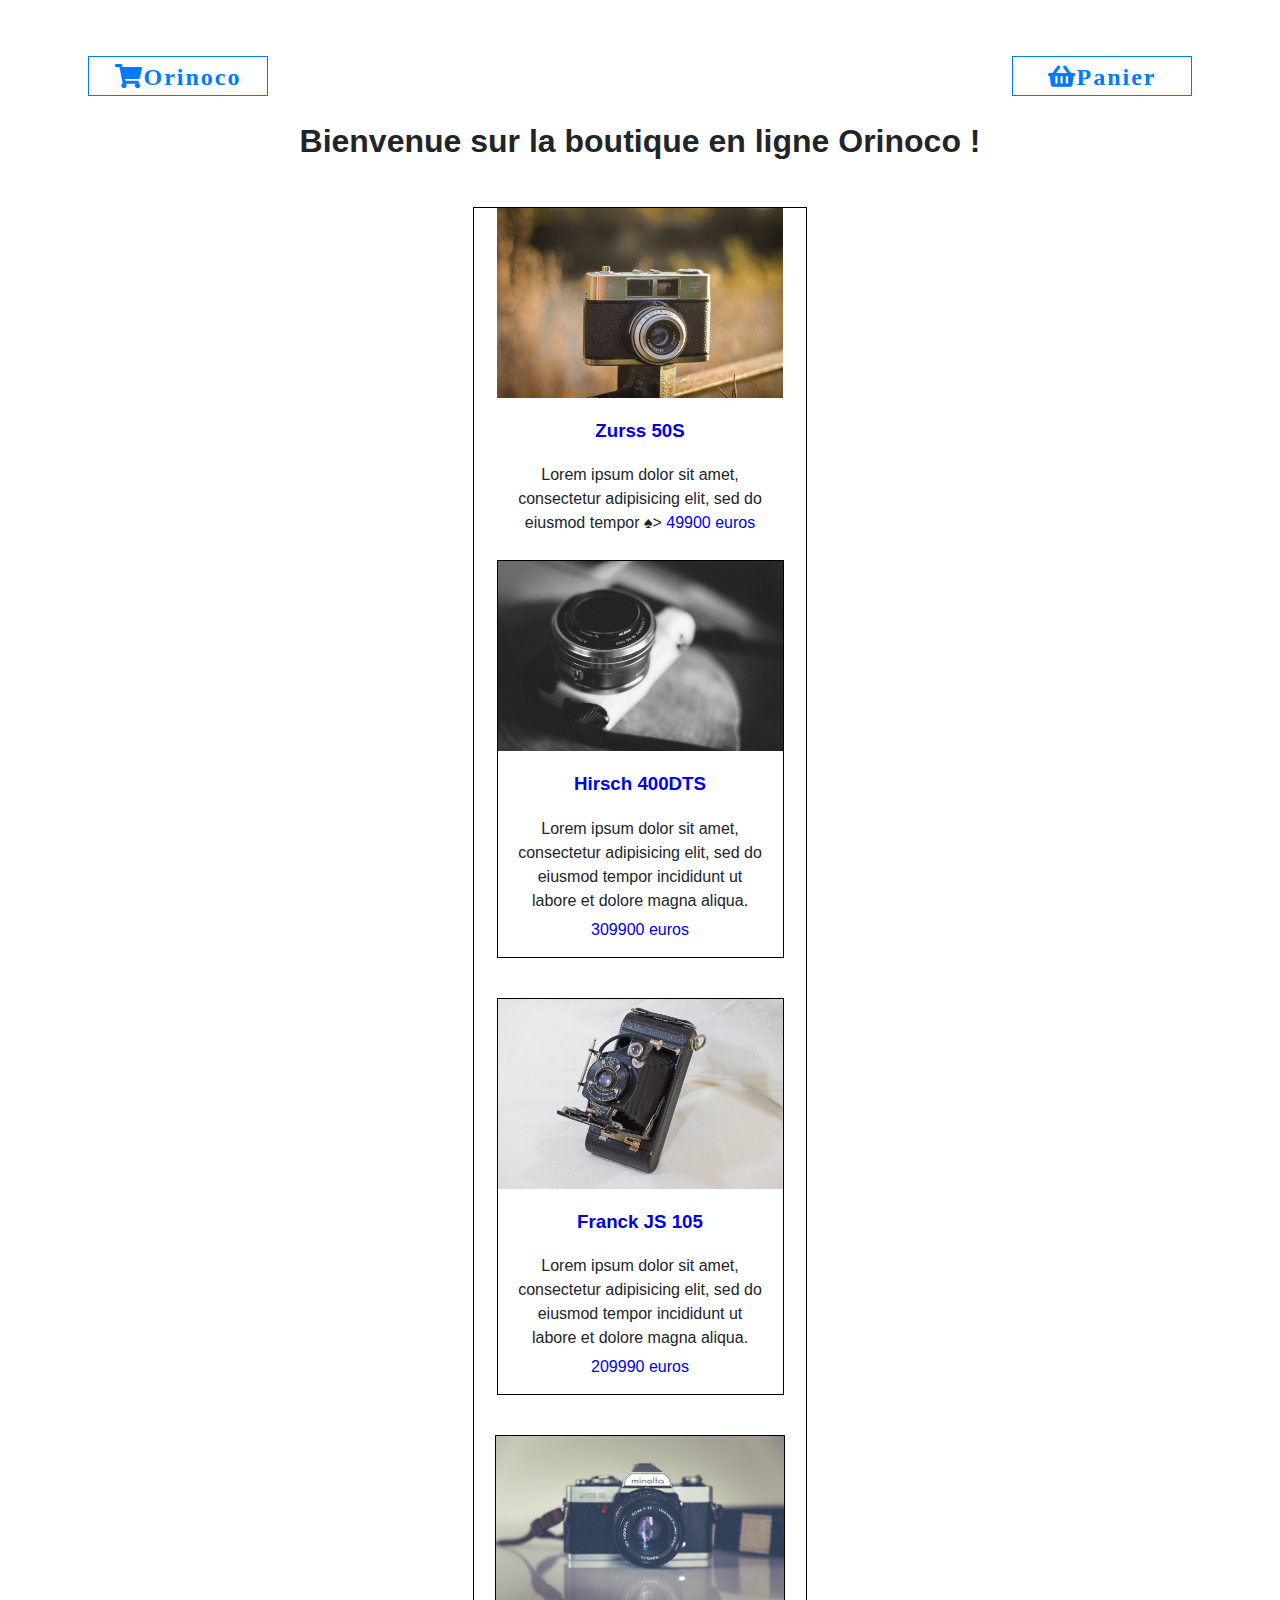
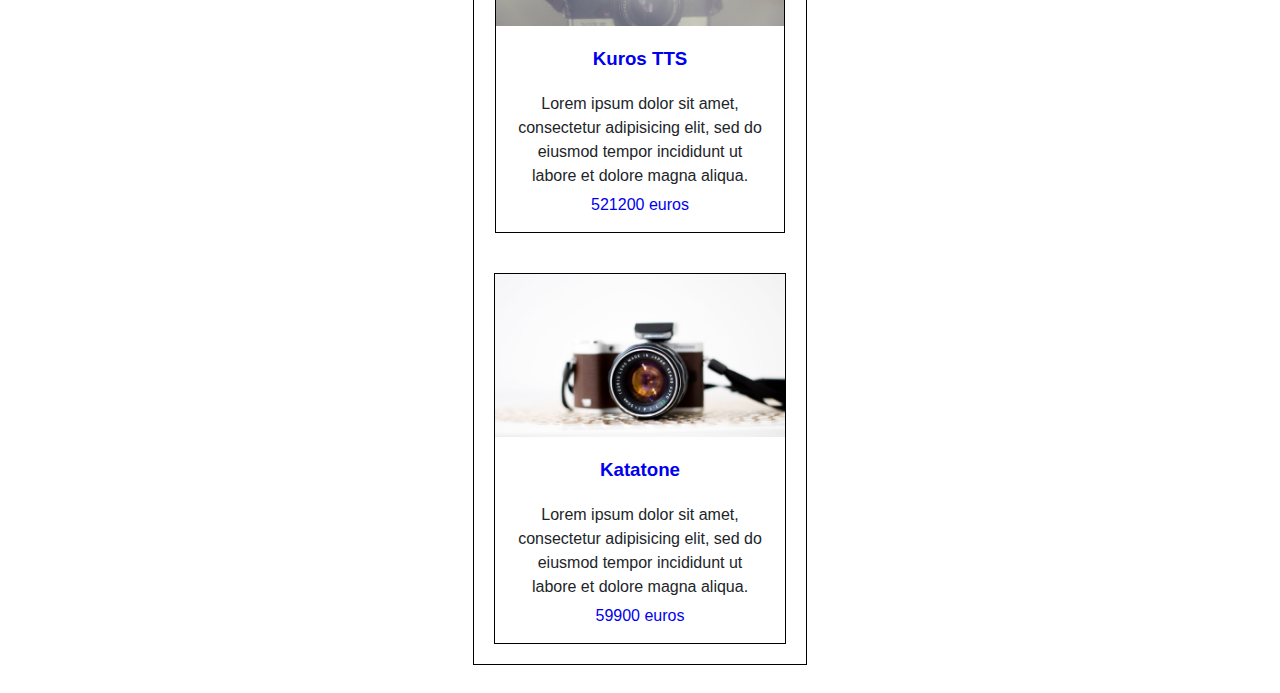
<file: P5/public/index.html>
<!DOCTYPE html>
<html>
<head>
	<meta charset="utf-8">
	<link rel="stylesheet" href="style.css"/>
	<meta name="viewport" content="width=device-width, initial-scale=1.0">
  	<link rel="stylesheet" href="https://cdnjs.cloudflare.com/ajax/libs/font-awesome/5.13.0/css/all.min.css">
	<title>Orinoco</title>
</head>
<body>
	<header>
		<nav class="nav">
      		<a href="index.html" class="link">
        		<i class="fas fa-shopping-cart">Orinoco</i>
        
      	</a>
      		<a href="pages/cart.html" class="link">
        		<i class="fas fa-shopping-basket">Panier</i>
        
      </a>
    </nav>
	</header>


    <h1 class="titre">Bienvenue sur la boutique en ligne Orinoco !</h1>
   <section class="section">
	<div class="text">
    	<img src="../images/vcam_1.jpg"/>
    		<h3><a class="nom" href="pages/products.html">Zurss 50S</a></h3>
    			<div class="description">Lorem ipsum dolor sit amet, consectetur adipisicing elit, sed do eiusmod tempor ♠>
    				<a class="prix" href="pages/products.html">49900 euros</a>
    </div>
	<div class="text">
    	<img src="../images/vcam_2.jpg"/>
    		<h3><a class="nom" href="pages/products.html">Hirsch 400DTS</a></h3>
    			<div class="description">Lorem ipsum dolor sit amet, consectetur adipisicing elit, sed do eiusmod tempor incididunt ut labore et dolore magna aliqua.</div>
    				<a class="prix" href="pages/products.html">309900 euros</a>
    </div>
	<div class="text">
    	<img src="../images/vcam_3.jpg"/>
    		<h3><a class="nom" href="pages/products.html">Franck JS 105</a></h3>
    			<div class="description">Lorem ipsum dolor sit amet, consectetur adipisicing elit, sed do eiusmod tempor incididunt ut labore et dolore magna aliqua.</div>
    				<a class="prix" href="pages/products.html">209990 euros</a>
    </div>
	<div class="text">
    	<img src="../images/vcam_4.jpg"/>
    		<h3><a class="nom" href="pages/products.html">Kuros TTS</a></h3>
    			<div class="description">Lorem ipsum dolor sit amet, consectetur adipisicing elit, sed do eiusmod tempor incididunt ut labore et dolore magna aliqua.</div>
    				<a class="prix" href="pages/products.html">521200 euros</a>
    </div>
	<div class="text">
    	<img src="../images/vcam_5.jpg"/>
    		<h3><a class="nom" href="pages/products.html">Katatone</a></h3>
    			<div class="description">Lorem ipsum dolor sit amet, consectetur adipisicing elit, sed do eiusmod tempor incididunt ut labore et dolore magna aliqua.</div>
    				<a class="prix" href="pages/products.html">59900 euros</a>
    </div>
   </section>
</body>
<footer>
	
</footer>
<script type="" src="js/index.js"></script>
</html>
</file>
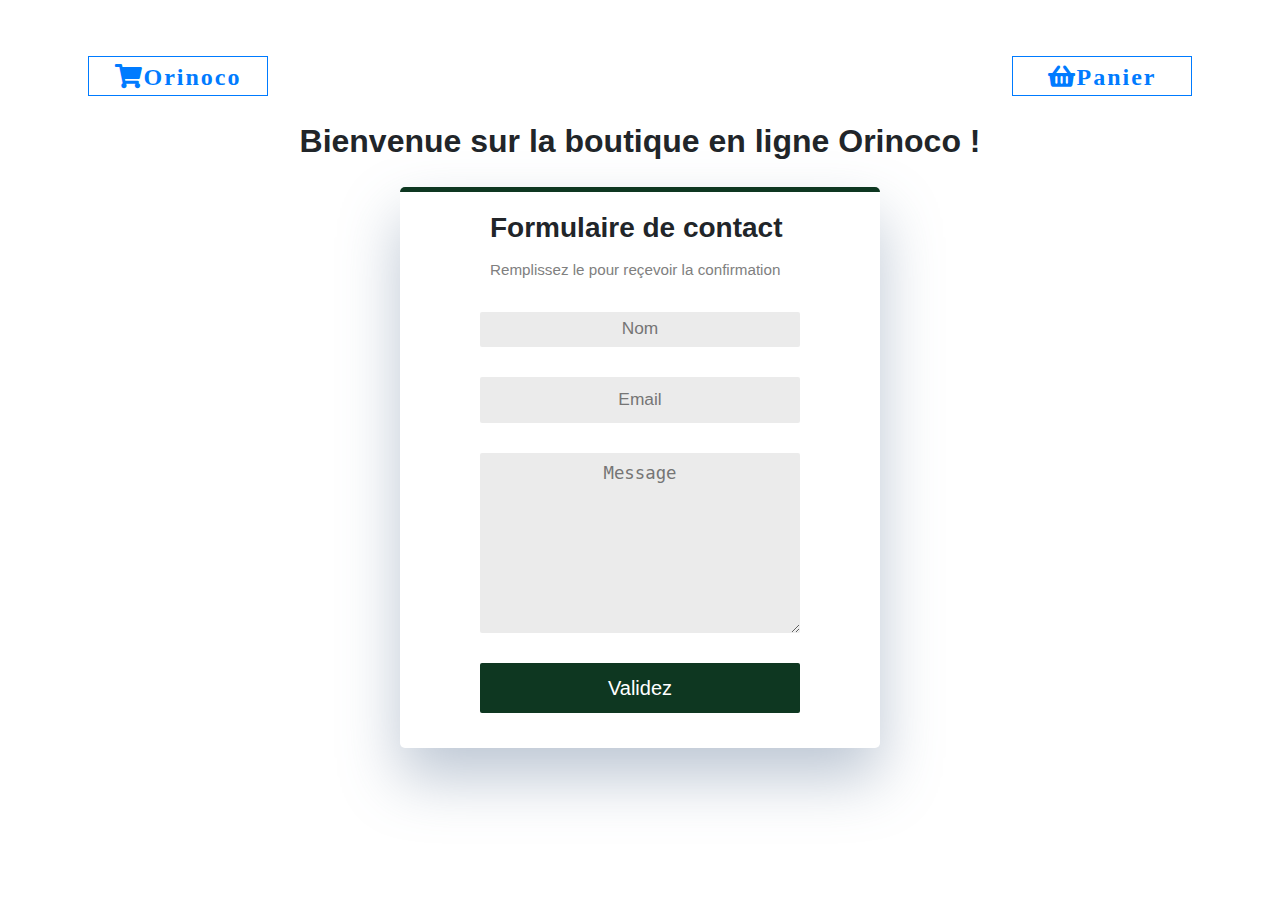
<file: P5/public/pages/cart.html>
<!DOCTYPE html>
<html>
<head>
    <meta charset="utf-8">
    <link rel="stylesheet" href="../style.css"/>
    <meta name="viewport" content="width=device-width, initial-scale=1.0">
    <link rel="stylesheet" href="https://cdnjs.cloudflare.com/ajax/libs/font-awesome/5.13.0/css/all.min.css">
    <meta http-equiv="X-UA-Compatible" content="ie=edge">
    <title>Orinoco</title>
</head>
<body>
    <header>
        
    </header>

    <nav class="nav">
      <a href="../index.html" class="link">
        <i class="fas fa-shopping-cart">Orinoco</i>
        
      </a>
      <a href="../pages/cart.html" class="link">
        <i class="fas fa-shopping-basket">Panier</i>
        
      </a>
    </nav>
    <h1 class="titre">Bienvenue sur la boutique en ligne Orinoco !</h1>


</body>
<footer>
<div class="wrapper">
    <form class="form">
      <div class="pageTitle title">Formulaire de contact </div>
      <div class="secondaryTitle title">Remplissez le pour reçevoir la confirmation</div>
      <input type="text" class="name formEntry" placeholder="Nom" />
      <input type="text" class="email formEntry" placeholder="Email"/>
      <textarea class="message formEntry" placeholder="Message"></textarea>
      <a class="submit formEntry" href="confirmation.html">Validez</a>
    </form>
  </div>
    
</footer>
</html>
</file>
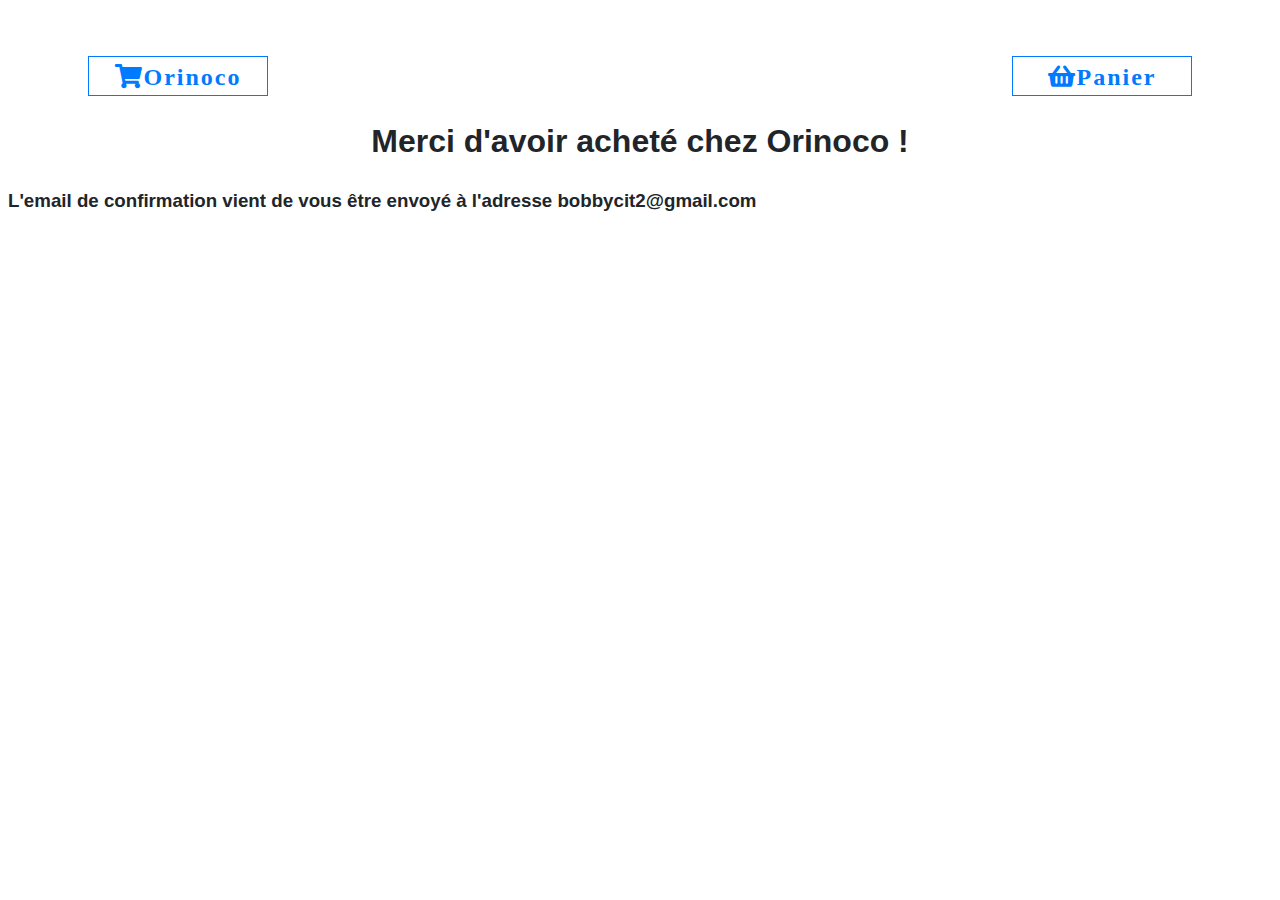
<file: P5/public/pages/confirmation.html>
<!DOCTYPE html>
<html>
<head>
	<meta charset="utf-8">
	<link rel="stylesheet" href="../style.css"/>
	<meta name="viewport" content="width=device-width, initial-scale=1.0">
  	<link rel="stylesheet" href="https://cdnjs.cloudflare.com/ajax/libs/font-awesome/5.13.0/css/all.min.css">
	<title>Orinoco</title>
</head>
<body>
	<header>
			<nav class="nav">
      <a href="../index.html" class="link">
        <i class="fas fa-shopping-cart">Orinoco</i>
        
      </a>
      <a href="../pages/cart.html" class="link">
        <i class="fas fa-shopping-basket">Panier</i>
        
      </a>
    </nav>
    <h1 class="titre">Merci d'avoir acheté chez Orinoco !</h1>
	</header>

      
</body>
<footer>
	<h3>L'email de confirmation vient de vous être envoyé à l'adresse bobbycit2@gmail.com</h3>
</footer>
</html>
</file>
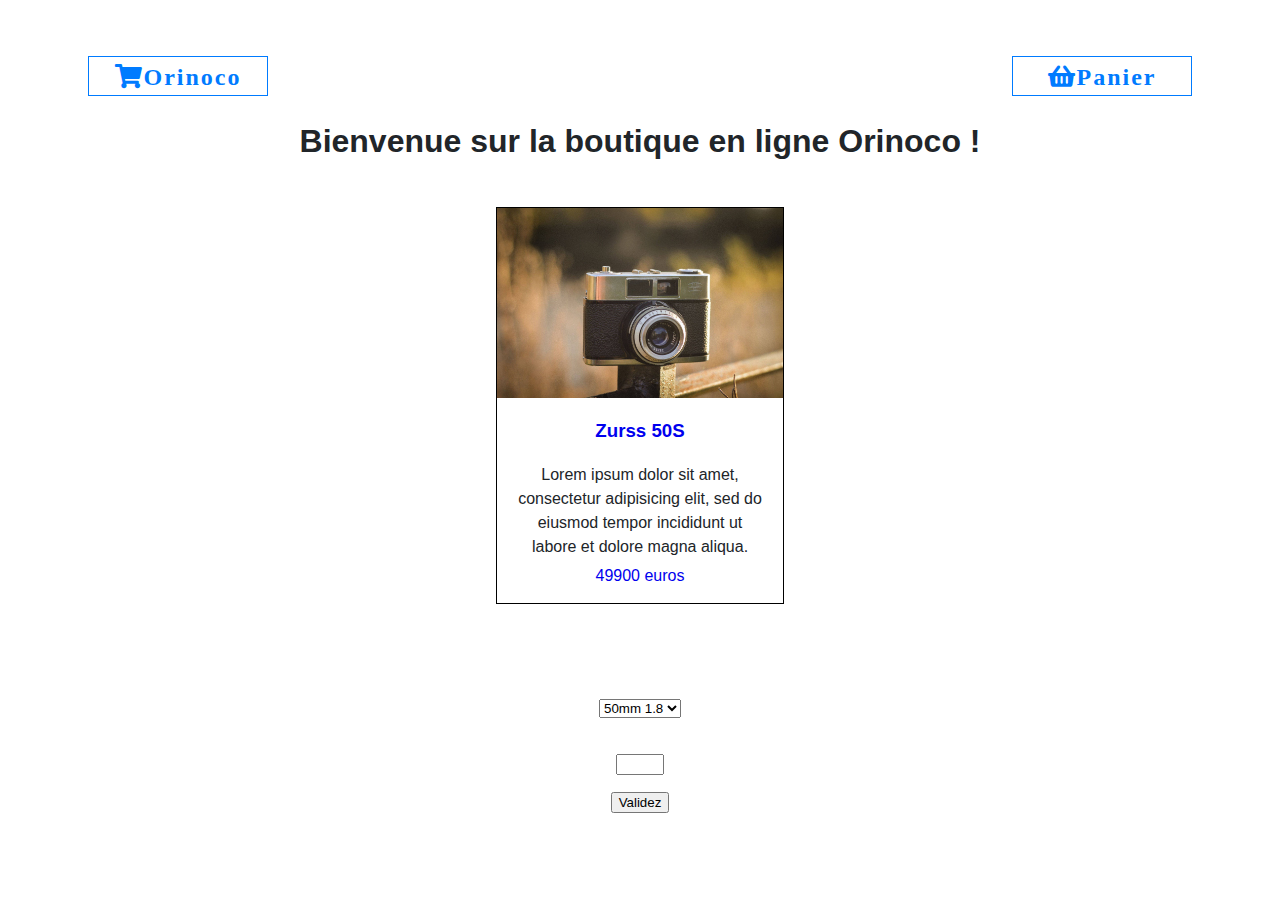
<file: P5/public/pages/products.html>
<!DOCTYPE html>
<html>
<head>
	<meta charset="utf-8">
	<link rel="stylesheet" href="../style.css"/>
	<meta name="viewport" content="width=device-width, initial-scale=1.0">
  	<link rel="stylesheet" href="https://cdnjs.cloudflare.com/ajax/libs/font-awesome/5.13.0/css/all.min.css">
	<title>Orinoco</title>
</head>
<body>
	<header>
		
	</header>

	<nav class="nav">
      <a href="../index.html" class="link">
        <i class="fas fa-shopping-cart">Orinoco</i>
        
      </a>
      <a href="../pages/cart.html" class="link">
        <i class="fas fa-shopping-basket">Panier</i>
        
      </a>
    </nav>
    <h1 class="titre">Bienvenue sur la boutique en ligne Orinoco !</h1>
   <section class="section">
	<div class="text">
    	<img src="../../images/vcam_1.jpg"/>
    		<h3><a class="nom" href="../pages/products.html">Zurss 50S</a></h3>
    			<div class="description">Lorem ipsum dolor sit amet, consectetur adipisicing elit, sed do eiusmod tempor incididunt ut labore et dolore magna aliqua.</div>
    				<a class="prix" href="../pages/products.html">49900 euros</a>
                </div>
 
   </section>               
   <div class="lentilles"> 
    <p>
<form method="post" action="traitement.php">
   <p>
       <label for="pays"></label><br />
       <select name="pays" id="pays">
           <option value="france">50mm 1.8</option>
           <option value="espagne">60mm 2.8</option>
       </select>
   </p>
</form>
   


    <p>
    <label for="quantity"></label>
            <input type="number" id="quantity" name="quantity" min="1" max="5"> 
    </p>
          <button onclick="window.location.href = '../pages/cart.html';">Validez</button>
    </div>      
</body>
<footer>
	
</footer>
</html>
</file>
<file: P5/public/style.css>
body{
	font-family: -apple-system,BlinkMacSystemFont,"Segoe UI",Roboto,"Helvetica Neue",Arial,"Noto Sans",sans-serif,"Apple Color Emoji","Segoe UI Emoji","Segoe UI Symbol","Noto Color Emoji";
	font-size: 1rem;
	font-weight: 400;
	line-height: 1.5;
	color: #212529;
		 
}

.nav{
	padding-top: 3rem;
	padding-left: 5rem;
	padding-right: 5rem;
	display: flex;
	align-items: center;
	justify-content: space-between;
}
.link{
	color: #007bff;
	text-decoration: none;
	font-weight: bolder;
	margin:0;
	font-size: 1.5rem;
	line-height: 1.2;
	background-color: transparent;
	box-sizing: border-box;

}


.link{
  display: block;
  width: 180px;
  height: 40px;
  line-height: 40px;
  font-size: 1.5rem;
  font-family: Noto Color Emoji;
  text-decoration: none;
  color: #007bff;
  border: 1px solid #007bff;
  letter-spacing: 2px;
  text-align: center;
  position: relative;
  transition: all .35s;
}

i {
  position: relative;
  z-index: 2;
}

.link:after{
  position: absolute;
  content: "";
  top: 0;
  left: 0;
  width: 0;
  height: 100%;
  background: #007bff;
  transition: all .35s;
}

.link:hover{
  color: #fff;
}

.link:hover:after{
  width: 100%;
}



.section{
	display: flex;
	flex-wrap: wrap;
	justify-content:space-around;
}

.titre{
	text-align: center;
}

.text{
	display: flex;
	flex-direction: column;
	align-items: center;
	border:1px solid black;
	margin: 20px;

}

.prix{
	text-decoration: none;
	margin-bottom: 15px;
	
}
.nom{
	text-decoration: none;
}

.description{
	width: 250px;
	text-align: center;
	margin-bottom: 5px;

}

img{
max-width: 290px;
max-height: 190px;
}














.lentilles{
	display: flex;
	flex-direction: column;
	align-items: center;
	margin-bottom: 0px;


}







#title-Tag-Line {
  font-size: 20px;
}
/* .card-item__bg{
  width: 150px;
  margin-left: auto;
  margin-right: auto;
  left: 0;
  right: 0;
  display: block;
  position: relative;
  margin: 30px auto;
  transform: translate(0px, 50px);
  z-index: 5;
} */

/* form animation starts */
.form {
  background: #fff;
  box-shadow: 0 30px 60px 0 rgba(90, 116, 148, 0.4);
  border-radius: 5px;
  max-width: 480px;
  margin-left: auto;
  margin-right: auto;
  padding-top: 5px;
  padding-bottom: 5px;
  left: 0;
  right: 0;
  position: absolute;
  border-top: 5px solid #0e3721;
/*   z-index: 1; */
  animation: bounce 1.5s infinite;
}
::-webkit-input-placeholder {
  font-size: 1.3em;
}

.title{
  display: block;
  font-family: sans-serif;
  margin: 10px auto 5px;
  width: 300px;
}
.termsConditions{
  margin: 0 auto 5px 80px;
}

.pageTitle{
  font-size: 1.75em;
  font-weight: bold;
}
.secondaryTitle{
  color: grey;
  font-size: 0.95em;
}

.name {
  background-color: #ebebeb;
  color: white;
}
.name:hover {
  border-bottom: 5px solid #0e3721;
  height: 30px;
  width: 380px;
  transition: ease 0.5s;
}

.email {
  background-color: #ebebeb;
  height: 2em;
}

.email:hover {
  border-bottom: 5px solid #0e3721;
  height: 30px;
  width: 380px;
  transition: ease 0.5s;
}

.message {
  background-color: #ebebeb;
  overflow: hidden;
  height: 10rem;
}

.message:hover {
  border-bottom: 5px solid #0e3721;
  height: 12em;
  width: 380px;
  transition: ease 0.5s;
}

.formEntry {
  display:block;
  text-align: center;
  text-decoration: none;
  margin: 30px auto;
  min-width: 300px;
  padding: 10px;
  border-radius: 2px;
  border: none;
  transition: all 0.5s ease 0s;
}

.submit {
  width: 200px;
  color: white;
  background-color: #0e3721;
  font-size: 20px;
  text-align: center;


}

.submit:hover {
  box-shadow: 15px 15px 15px 5px rgba(78, 72, 77, 0.219);
  transform: translateY(-3px);
  width: 300px;
  border-top: 5px solid #0e3750;
  border-radius: 0%;
}

@keyframes bounce {
  0% {
    tranform: translate(0, 4px);
  }
  50% {
    transform: translate(0, 8px);
  }
}
</file>
